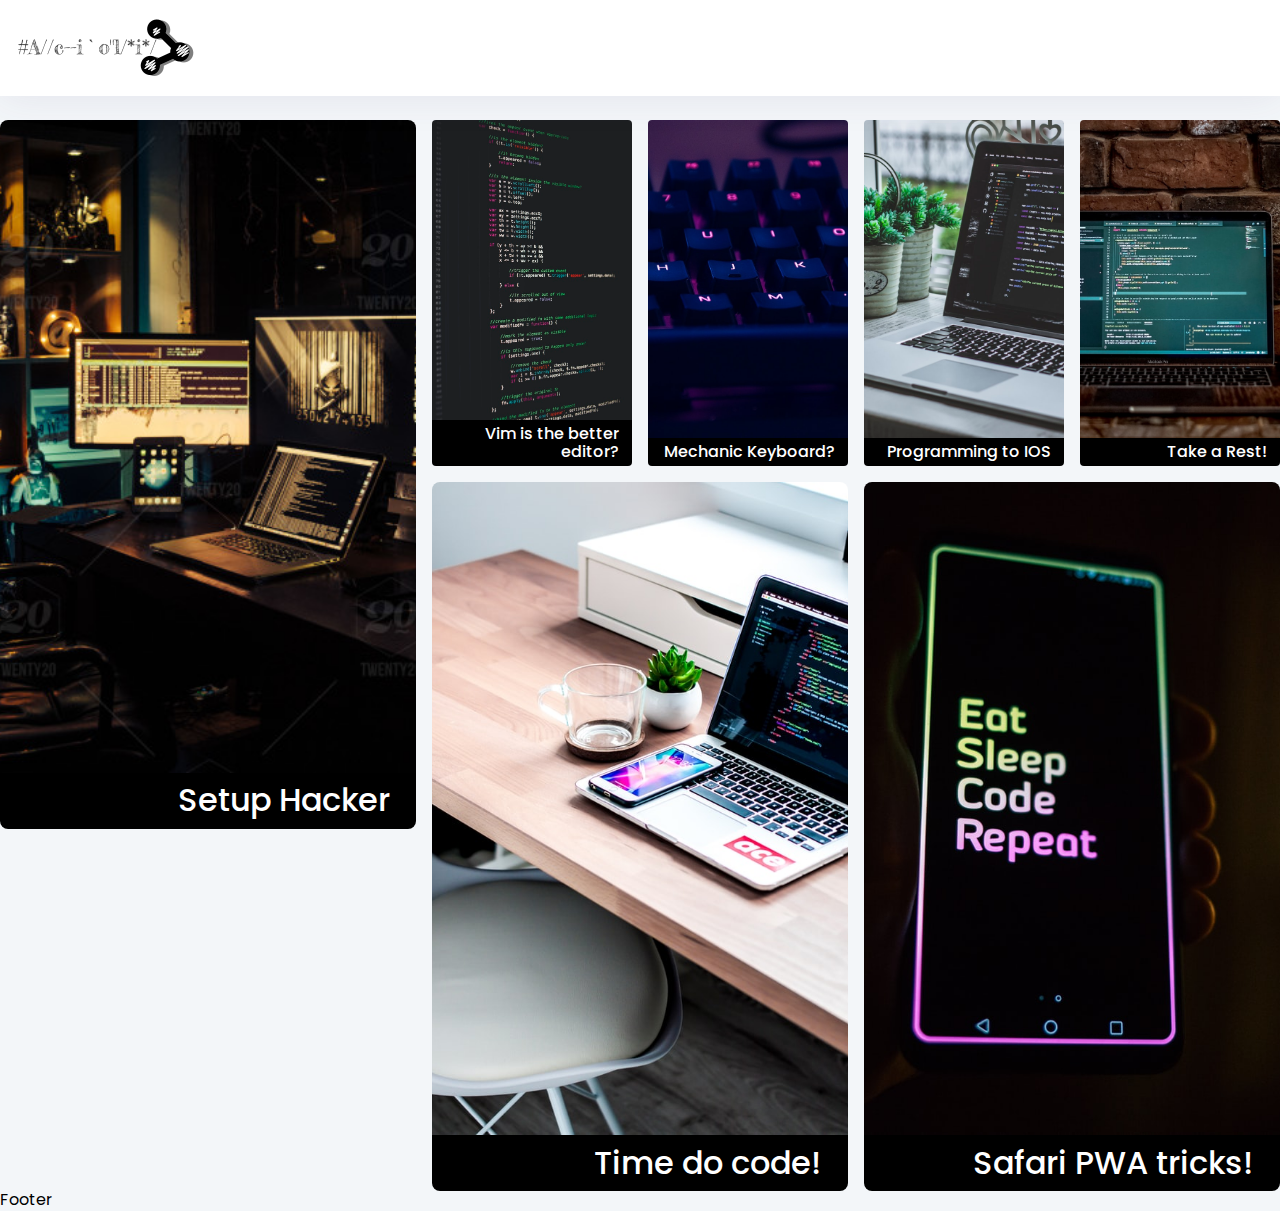
<file: index.html>
<!DOCTYPE html>
<html lang="en">
  <head>
    <meta charset="utf-8">
    <meta name="viewport" content="width=device-width, initial-scale=1.0">
    <title>Claudio Acioli</title>
    <link rel="stylesheet" href="./assets/css/cssura/main.css">
    <link rel="stylesheet" href="./assets/css/blog.css">
  </head>
  <body>
    <header class="header appbar appbar--fixed">
      <div class="container toolbar">
        <img src="./assets/images/logo.png" alt="Acioli's blog">
      </div>
    </header>

    <main class="main">
      
      <a href="./post.html?p=7" class="card last-post">
        <figure>
          <img src="./assets/images/setup.jpg" alt="Setup hacker">
          <figcaption>Setup Hacker</figcaption>
        </figure>
      </a>

      <a href="./post.html?p=1" class="card">
        <figure>
          <img src="./assets/images/code.jpeg" alt="Vim is the better editor?">
          <figcaption>Vim is the better editor?</figcaption>
        </figure>
      </a>

      <a href="./post.html?p=2" class="card">
        <figure>
          <img src="./assets/images/key.jpeg" alt="Mechanic Keyboard?">
          <figcaption>Mechanic Keyboard?</figcaption>
        </figure>
      </a>

      <a href="./post.html?p=3" class="card">
        <figure>
          <img src="./assets/images/mac.jpeg" alt="Programming to IOS">
          <figcaption>Programming to IOS</figcaption>
        </figure>
      </a>
      
      <a href="./post.html?p=5" class="card last-post">
        <figure>
          <img src="./assets/images/table.jpeg" alt="Time to code!">
          <figcaption>Time do code!</figcaption>
        </figure>
      </a>

      <a href="./post.html?p=6" class="card last-post">
        <figure>
          <img src="./assets/images/iphone.jpeg" alt="Safari PWA tricks">
          <figcaption>Safari PWA tricks!</figcaption>
        </figure>
      </a>

      <a href="./post.html?p=4" class="card">
        <figure>
          <img src="./assets/images/space.jpeg" alt="Take to Rest!">
          <figcaption>Take a Rest!</figcaption>
        </figure> 
      </a>
    </main>

    <footer class="footer">
      <div class="container">
        Footer
      </div>
    </footer>
  </body>
</html>
</file>
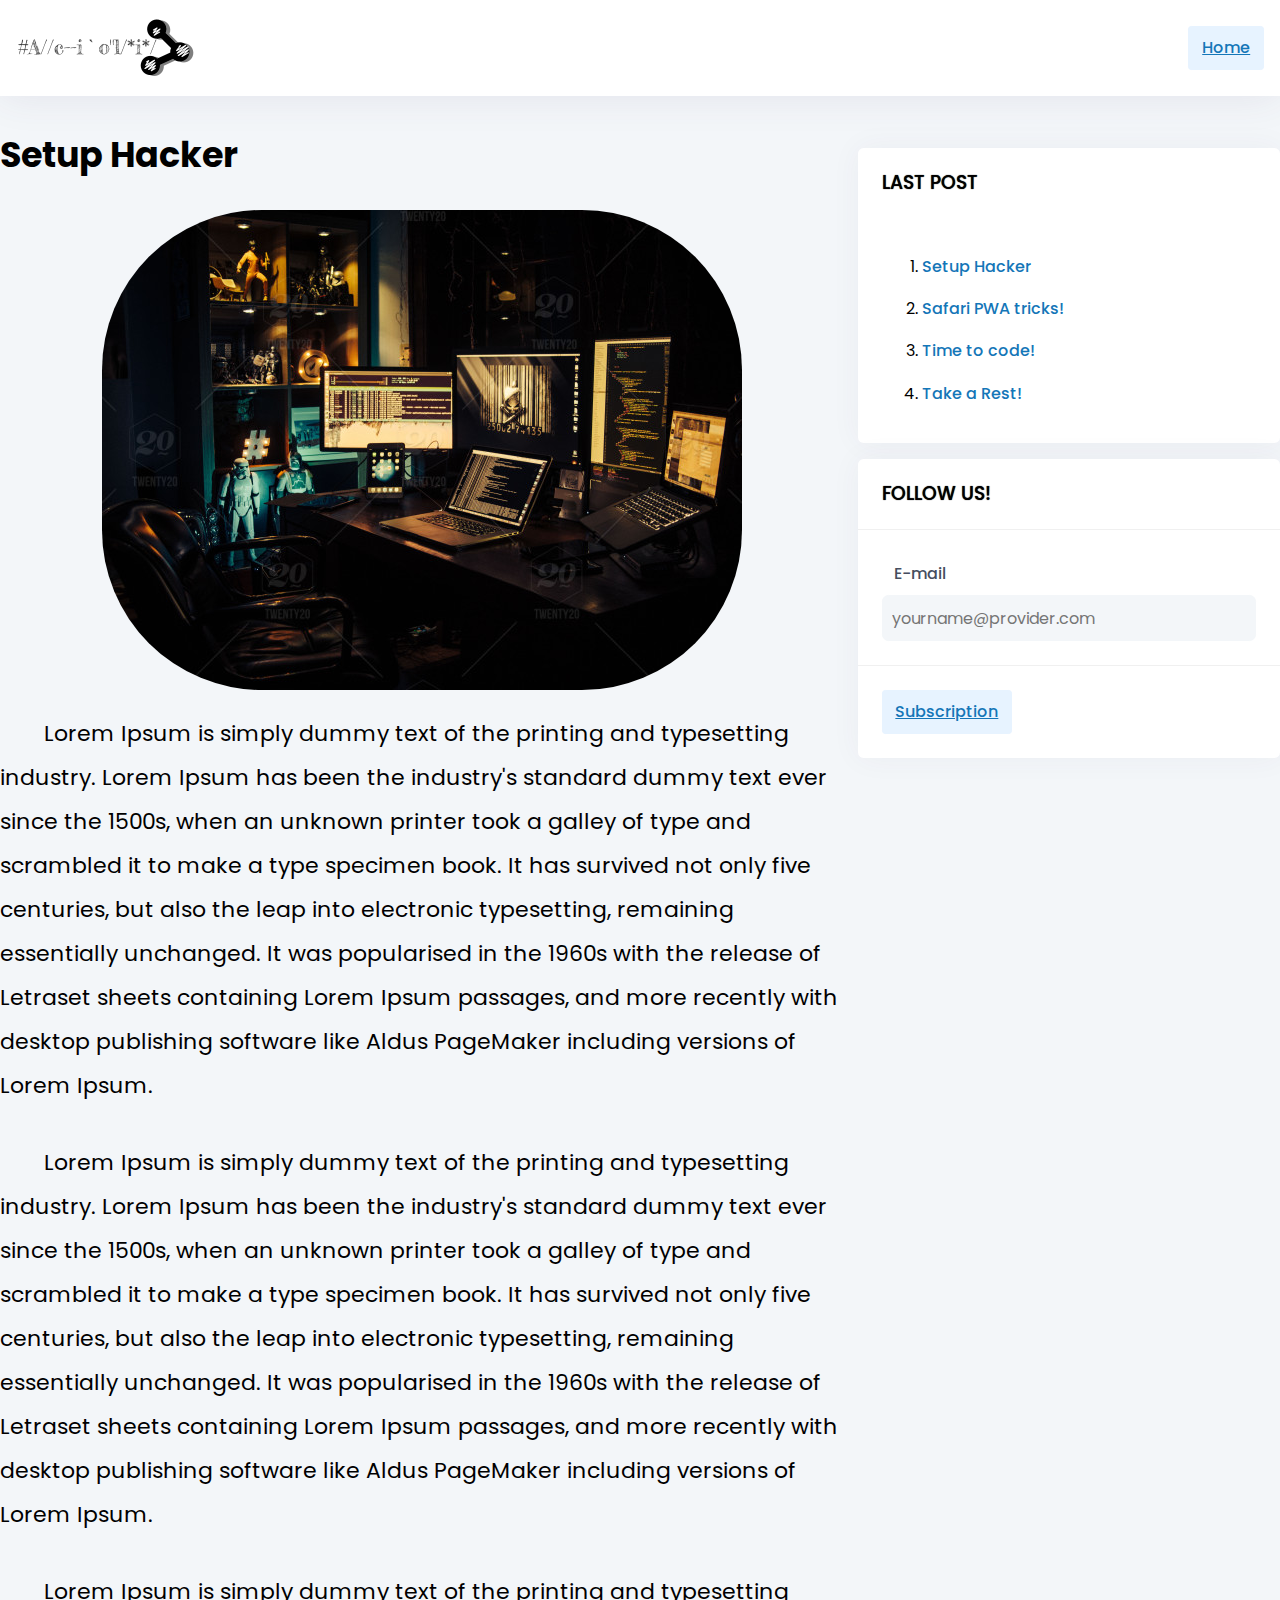
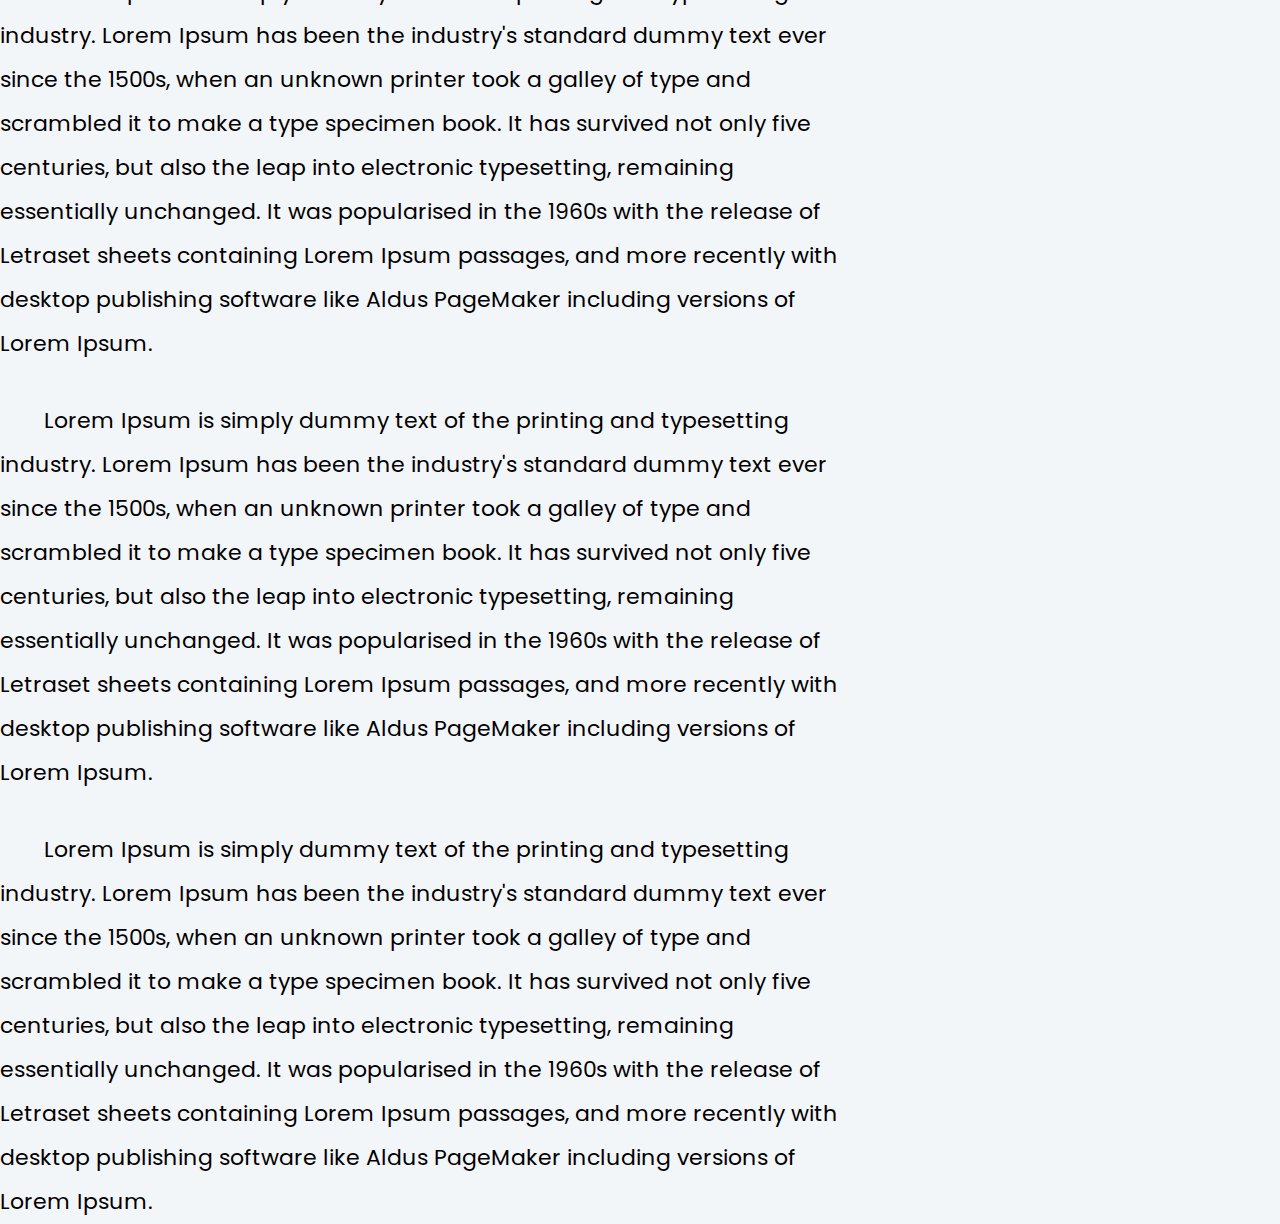
<file: post.html>
<!DOCTYPE html>
<html lang="en">
  <head>
    <meta charset="utf-8">
    <meta name="viewport" content="width=device-width, initial-scale=1.0">
    <title>Claudio Acioli</title>
    <link rel="stylesheet" href="./assets/css/cssura/main.css">
    <link rel="stylesheet" href="./assets/css/blog.css">
  </head>
  <body>
    <header class="header appbar appbar--fixed">
      <div class="container toolbar">
        <img src="./assets/images/logo.png" alt="Acioli's blog">
        <a class="button button--primary" href="index.html">Home</a>
      </div>
    </header>
    
    <main class="post-main">
      <article class="post-main__article">
        <h1>Setup Hacker</h1>
        <img 
          class="post-image" 
          src="./assets/images/setup.jpg"
        >
        <p class="mt--1">
          Lorem Ipsum is simply dummy text of the printing and typesetting industry. 
          Lorem Ipsum has been the industry's standard dummy text ever since the 1500s, 
          when an unknown printer took a galley of type and scrambled it to make a type specimen book. 
          It has survived not only five centuries, but also the leap into electronic typesetting, remaining essentially unchanged. 
          It was popularised in the 1960s with the release of Letraset sheets containing Lorem Ipsum passages, 
          and more recently with desktop publishing software like Aldus PageMaker including versions of Lorem Ipsum.
        </p>
        <p>
          Lorem Ipsum is simply dummy text of the printing and typesetting industry. 
          Lorem Ipsum has been the industry's standard dummy text ever since the 1500s, 
          when an unknown printer took a galley of type and scrambled it to make a type specimen book. 
          It has survived not only five centuries, but also the leap into electronic typesetting, remaining essentially unchanged. 
          It was popularised in the 1960s with the release of Letraset sheets containing Lorem Ipsum passages, 
          and more recently with desktop publishing software like Aldus PageMaker including versions of Lorem Ipsum.
        </p>
        <p>
          Lorem Ipsum is simply dummy text of the printing and typesetting industry. 
          Lorem Ipsum has been the industry's standard dummy text ever since the 1500s, 
          when an unknown printer took a galley of type and scrambled it to make a type specimen book. 
          It has survived not only five centuries, but also the leap into electronic typesetting, remaining essentially unchanged. 
          It was popularised in the 1960s with the release of Letraset sheets containing Lorem Ipsum passages, 
          and more recently with desktop publishing software like Aldus PageMaker including versions of Lorem Ipsum.
        </p>
        <p>
          Lorem Ipsum is simply dummy text of the printing and typesetting industry. 
          Lorem Ipsum has been the industry's standard dummy text ever since the 1500s, 
          when an unknown printer took a galley of type and scrambled it to make a type specimen book. 
          It has survived not only five centuries, but also the leap into electronic typesetting, remaining essentially unchanged. 
          It was popularised in the 1960s with the release of Letraset sheets containing Lorem Ipsum passages, 
          and more recently with desktop publishing software like Aldus PageMaker including versions of Lorem Ipsum.
        </p>
        <p>
          Lorem Ipsum is simply dummy text of the printing and typesetting industry. 
          Lorem Ipsum has been the industry's standard dummy text ever since the 1500s, 
          when an unknown printer took a galley of type and scrambled it to make a type specimen book. 
          It has survived not only five centuries, but also the leap into electronic typesetting, remaining essentially unchanged. 
          It was popularised in the 1960s with the release of Letraset sheets containing Lorem Ipsum passages, 
          and more recently with desktop publishing software like Aldus PageMaker including versions of Lorem Ipsum.
        </p>
      </article>
      <aside class="post-main__side">
        <div class="mt--3 box" >
          <div class="box__header" style="border-width:0;">
            <h3>Last Post</h3>
          </div>
          <div class="box__body">
            <ol class="mt-0">
              <li><a href="?p=7">Setup Hacker</a></li>
              <li><a href="?p=6">Safari PWA tricks!</a></li>
              <li><a href="?p=5">Time to code!</a></li>
              <li><a href="?p=4">Take a Rest!</a></li>
            </ol>
          </div>
        </div>
        <div class="box mt--1" style="position:sticky;">
          <div class="box__header">
            <h3>Follow us!</h3>
          </div>
          <div class="box__body">
            <form>
              <div>
                <label class="label mt-0">E-mail</label>
                <input type="email" placeholder="yourname@provider.com" class="textfield">
              </div>
            </form>
          </div>
          <div class="box__footer">
            <a href="#" class="button button--primary">Subscription</a>
          </div>
        </div>
      </aside>
    </main>

    <footer class="footer">
      <div class="container">
        
      </div>
    </footer>
    <script>
      (function() {
        
        const url = new URL(location.href);
        const titleElement = document.querySelector("h1");
        const imageElement = document.querySelector(".post-image");

        getPost = function(id) {
          switch(id) {
            case "1":
              return {"title":"Vim is the better editor?", "img":"code.jpeg"};
            case "2":
              return {"title":"Mechanic Keyboard?", "img":"key.jpeg"};
            case "3":
              return {"title":"Programming to IOS", "img":"mac.jpeg"};
            case "5":
              return {"title":"Time to code", "img":"table.jpeg"};
            case "6":
              return {"title":"Safari PWA tricks!", "img":"iphone.jpeg"};
            case "7":
              return {"title":"Setup Hacker", "img":"setup.jpg"};
            case "4":
              return {"title":"Take a Rest!", "img":"space.jpeg"};
          }
        };

        document.addEventListener("DOMContentLoaded", function() {
          
          const post = getPost(url.searchParams.get("p"));
          titleElement.textContent = post.title;
          imageElement.src = "./assets/images/" + post.img;
        });

      })();
    </script>
  </body>
</html>
</file>
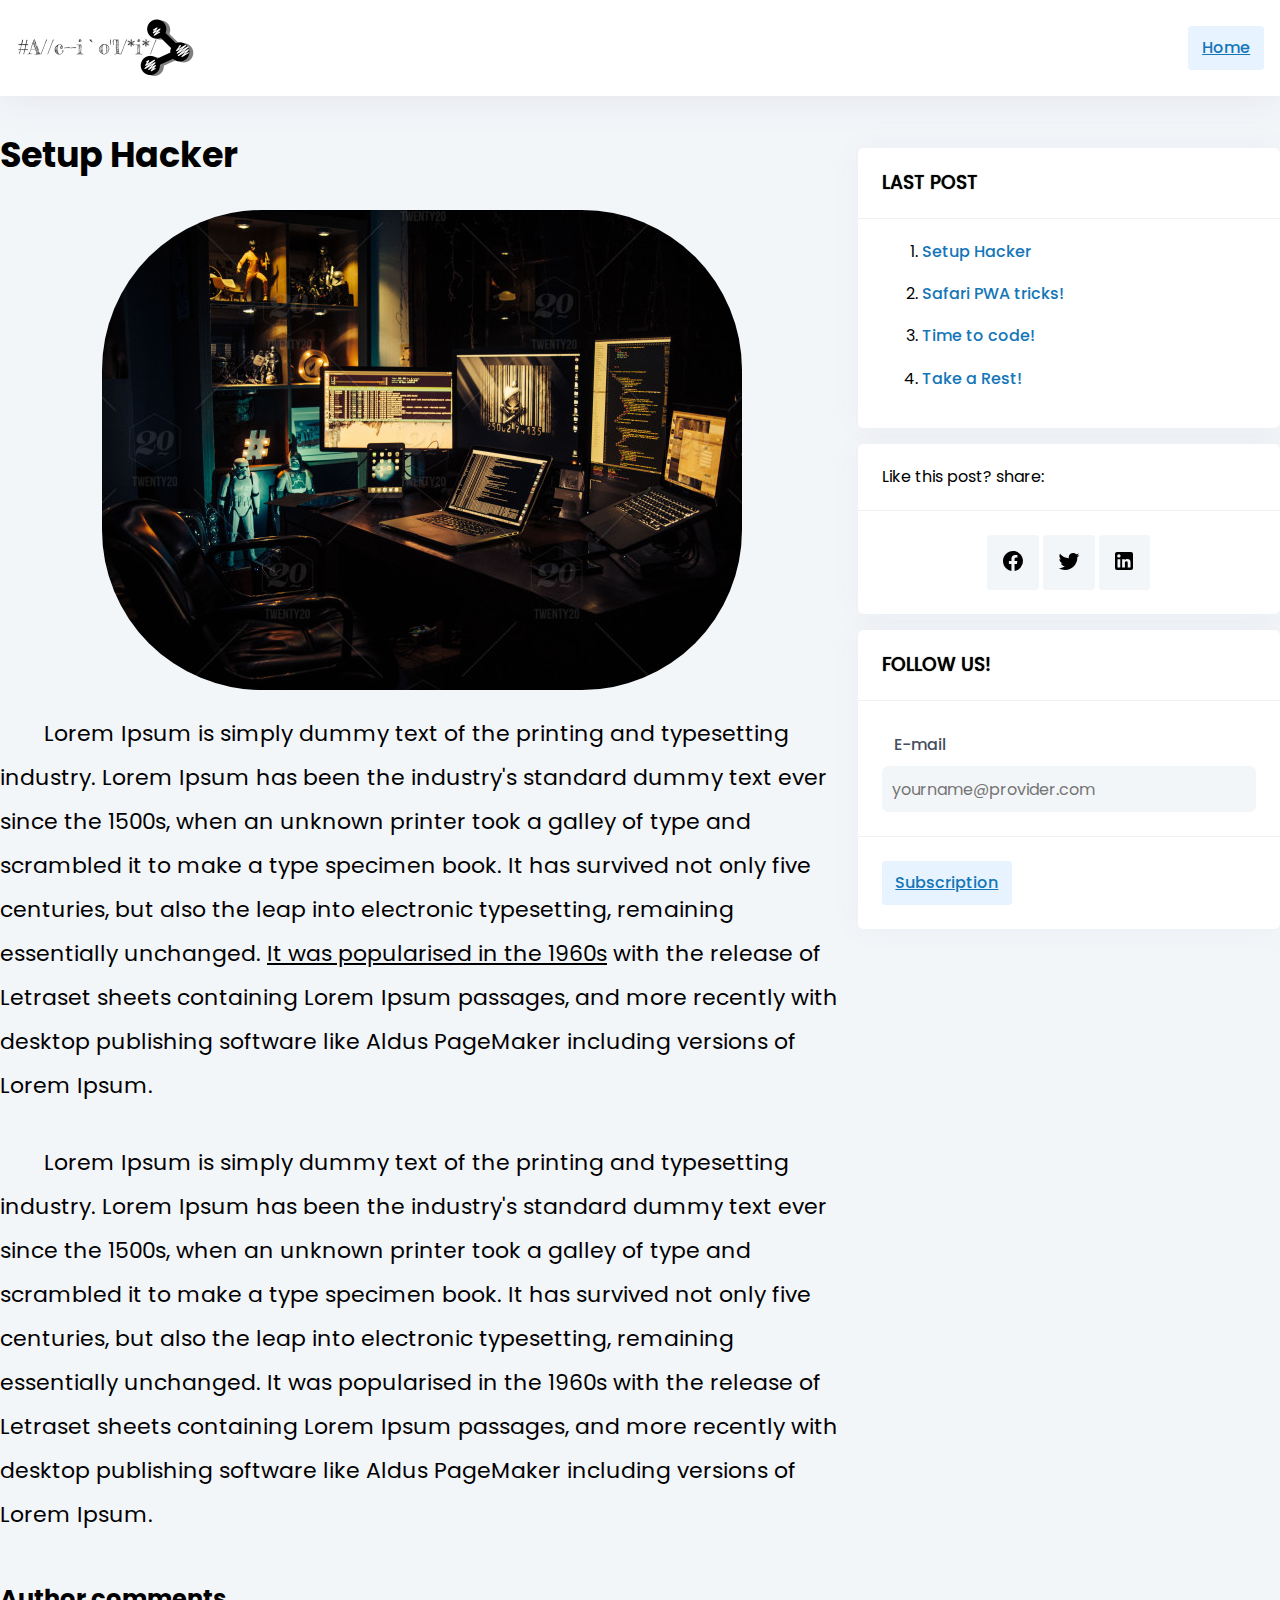
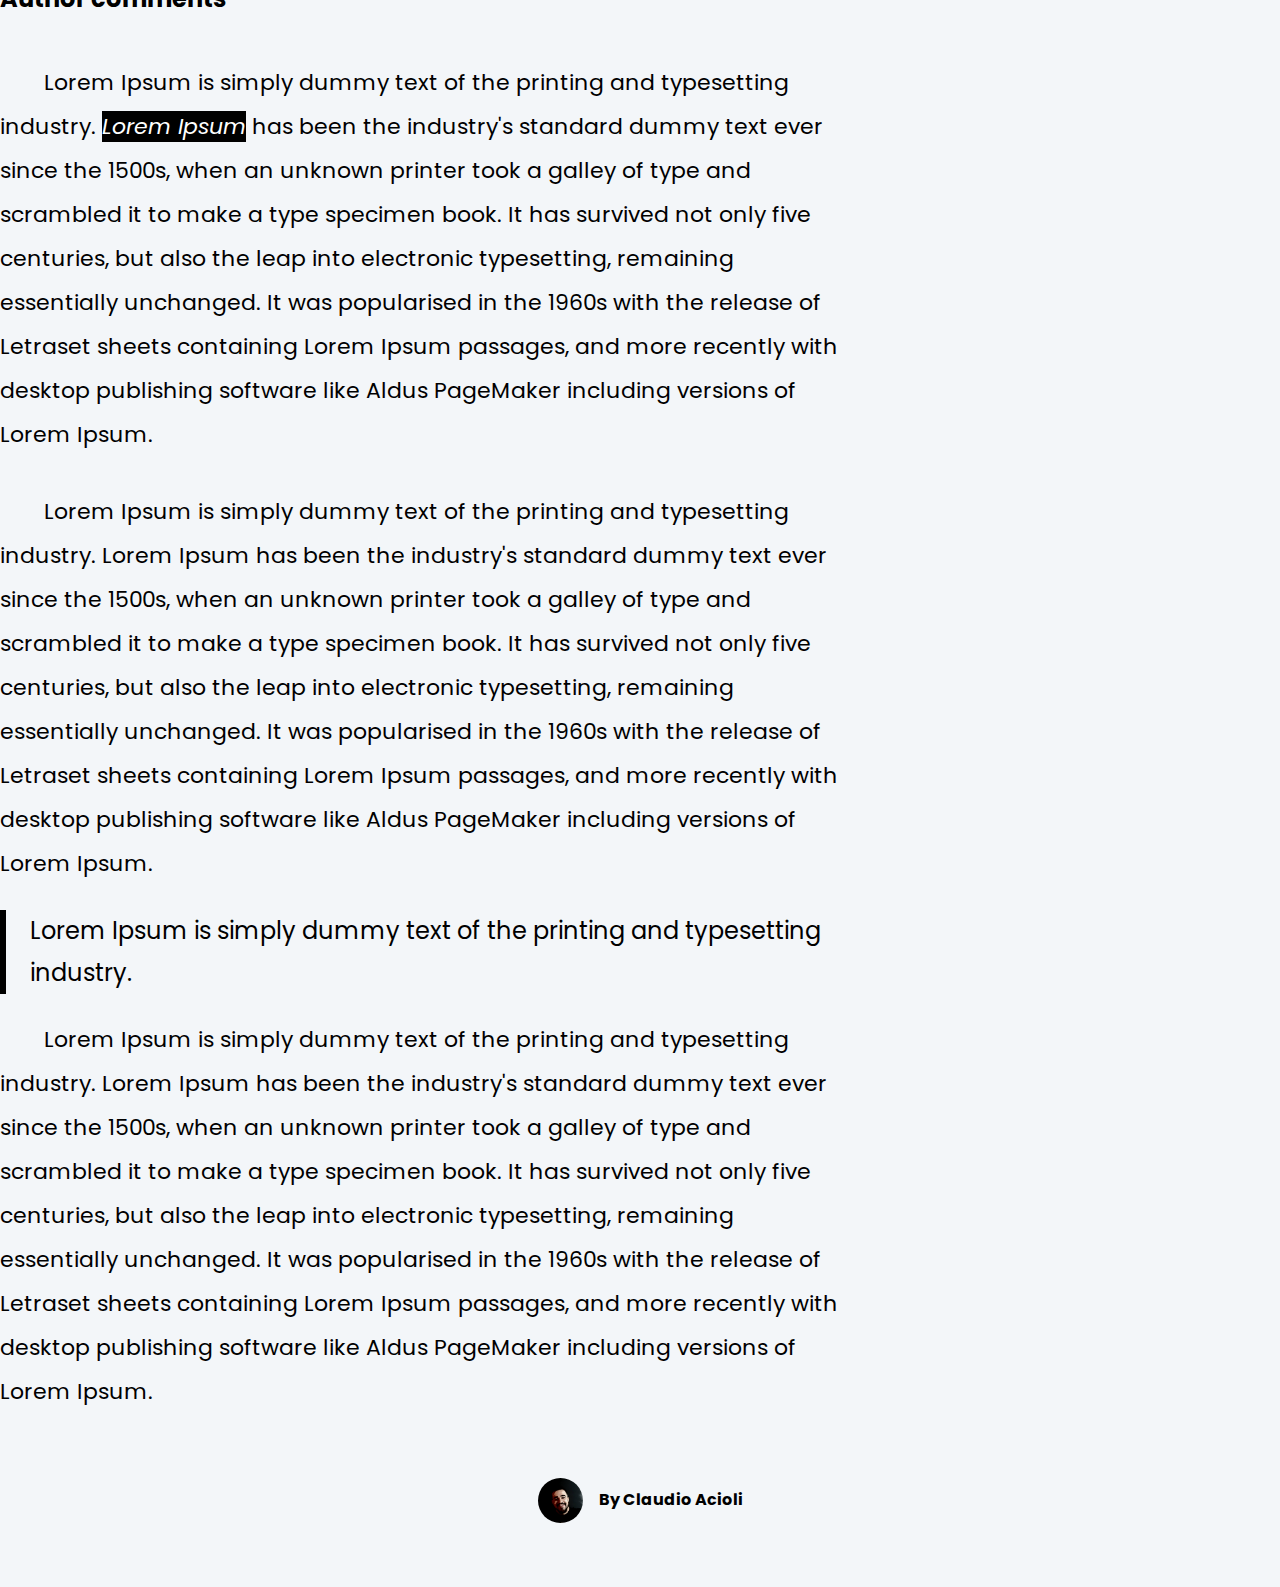
<file: posts/post.html>
<!DOCTYPE html>
<html lang="en">
  <head>
    <meta charset="utf-8">
    <meta name="viewport" content="width=device-width, initial-scale=1.0">
    <title>Claudio Acioli</title>
    <link rel="stylesheet" href="../assets/css/cssura/main.css">
    <link rel="stylesheet" href="../assets/css/blog.css">
  </head>
  <body>
    <header class="header appbar appbar--fixed">
      <div class="container toolbar">
        <img src="../assets/images/logo.png" alt="Acioli's blog">
        <a class="button button--primary" href="../index.html">Home</a>
      </div>
    </header>
    
    <main class="post-main">
      <article class="post-main__article">
        <h1>Setup Hacker</h1>
        <img class="post-image" src="../assets/images/setup.jpg">
        <p class="mt--1">
          Lorem Ipsum is simply dummy text of the printing and typesetting industry. 
          Lorem Ipsum has been the industry's standard dummy text ever since the 1500s, 
          when an unknown printer took a galley of type and scrambled it to make a type specimen book. 
          It has survived not only five centuries, but also the leap into electronic typesetting, remaining essentially unchanged. 
          <u>It was popularised in the 1960s</u> with the release of Letraset sheets containing Lorem Ipsum passages, 
          and more recently with desktop publishing software like Aldus PageMaker including versions of Lorem Ipsum.
        </p>
        <p>
          Lorem Ipsum is simply dummy text of the printing and typesetting industry. 
          Lorem Ipsum has been the industry's standard dummy text ever since the 1500s, 
          when an unknown printer took a galley of type and scrambled it to make a type specimen book. 
          It has survived not only five centuries, but also the leap into electronic typesetting, remaining essentially unchanged. 
          It was popularised in the 1960s with the release of Letraset sheets containing Lorem Ipsum passages, 
          and more recently with desktop publishing software like Aldus PageMaker including versions of Lorem Ipsum.
        </p>
        <h2 class="mt--1 mb--1">Author comments</h2>
        <p>
          Lorem Ipsum is simply dummy text of the printing and typesetting industry. 
          <i class="emphasis">Lorem Ipsum</i> has been the industry's standard dummy text ever since the 1500s, 
          when an unknown printer took a galley of type and scrambled it to make a type specimen book. 
          It has survived not only five centuries, but also the leap into electronic typesetting, remaining essentially unchanged. 
          It was popularised in the 1960s with the release of Letraset sheets containing Lorem Ipsum passages, 
          and more recently with desktop publishing software like Aldus PageMaker including versions of Lorem Ipsum.
        </p>
        <p>
          Lorem Ipsum is simply dummy text of the printing and typesetting industry. 
          Lorem Ipsum has been the industry's standard dummy text ever since the 1500s, 
          when an unknown printer took a galley of type and scrambled it to make a type specimen book. 
          It has survived not only five centuries, but also the leap into electronic typesetting, remaining essentially unchanged. 
          It was popularised in the 1960s with the release of Letraset sheets containing Lorem Ipsum passages, 
          and more recently with desktop publishing software like Aldus PageMaker including versions of Lorem Ipsum.
        </p>
        <blockquote class="blockquote">
          Lorem Ipsum is simply dummy text of the printing and typesetting industry.
        </blockquote>
        <p>
          Lorem Ipsum is simply dummy text of the printing and typesetting industry. 
          Lorem Ipsum has been the industry's standard dummy text ever since the 1500s, 
          when an unknown printer took a galley of type and scrambled it to make a type specimen book. 
          It has survived not only five centuries, but also the leap into electronic typesetting, remaining essentially unchanged. 
          It was popularised in the 1960s with the release of Letraset sheets containing Lorem Ipsum passages, 
          and more recently with desktop publishing software like Aldus PageMaker including versions of Lorem Ipsum.
        </p>
      </article>
      <aside class="post-main__side">
        <div class="mt--3 box" >
          <div class="box__header">
            <h3>Last Post</h3>
          </div>
          <div class="box__body">
            <ol class="mt--0">
              <li><a href="?p=7">Setup Hacker</a></li>
              <li><a href="?p=6">Safari PWA tricks!</a></li>
              <li><a href="?p=5">Time to code!</a></li>
              <li><a href="?p=4">Take a Rest!</a></li>
            </ol>
          </div>
        </div>

        <div class="box mt--1 b--0">
          <div class="box__header">
            Like this post? share:
          </div>
          <div class="box__body">
              <div class="text--center">
                <a class="button button--light" rel="noopener" target="_blank" title="Share this post on facebook" href="https://www.facebook.com.br/share.php?u="><img src="../assets/svgs/facebook.svg" alt="facebook"></a>
                <a class="button button--light" rel="noopener" target="_blank" title="Share this post on twitter" href="https://www.twitter.com/share?url="><img src="../assets/svgs/twitter.svg" alt="twitter"></a>
                <a class="button button--light" rel="noopener" target="_blank" title="Share this post on linkedin" href="https://www.linkedin.com/sharing/share-offsite/?url="><img src="../assets/svgs/linkedin.svg" alt="linkedin"></a>
              </div>
            </div>
          </div>
        </div>

        <div class="box mt--1 b--0">
          <div class="box__header">
            <h3>Follow us!</h3>
          </div>
          <div class="box__body">
            <form>
              <div>
                <label class="label mt--0">E-mail</label>
                <input type="email" placeholder="yourname@provider.com" class="textfield">
              </div>
            </form>
          </div>
          <div class="box__footer">
            <a href="#" class="button button--primary">Subscription</a>
          </div>
        </div>
      </aside>
    </main>

    <footer class="footer">
      <div class="container p--4 text--center">
        <img src="../assets/images/author.jpg" class="author mr--1"><strong>By Claudio Acioli</strong>
      </div>
    </footer>
    <script>
      (function() {
        
        const url = new URL(location.href);
        const titleElement = document.querySelector("h1");
        const imageElement = document.querySelector(".post-image");

        getPost = function(id) {
          switch(id) {
            case "1":
              return {"title":"Vim is the better editor?", "img":"code.jpeg"};
            case "2":
              return {"title":"Mechanic Keyboard?", "img":"key.jpeg"};
            case "3":
              return {"title":"Programming to IOS", "img":"mac.jpeg"};
            case "5":
              return {"title":"Time to code", "img":"table.jpeg"};
            case "6":
              return {"title":"Safari PWA tricks!", "img":"iphone.jpeg"};
            case "7":
              return {"title":"Setup Hacker", "img":"setup.jpg"};
            case "4":
              return {"title":"Take a Rest!", "img":"space.jpeg"};
          }
        };

        document.addEventListener("DOMContentLoaded", function() {
          const post = getPost(url.searchParams.get("p"));
          titleElement.textContent = post.title;
          imageElement.src = "../assets/images/" + post.img;
        });

      })();
    </script>
  </body>
</html>
</file>
<file: assets/css/cssura/main.css>
@import url('https://fonts.googleapis.com/css2?family=Poppins:ital,wght@0,100;0,200;0,300;0,400;0,500;0,600;0,700;0,800;0,900;1,100;1,200;1,300;1,400;1,500;1,600;1,700;1,800;1,900&display=swap');
@import "./normalize.css";
@import "./root.css";
@import "./colors.css";
@import "./base.css";
@import "./link.css";
@import "./margin.css";
@import "./padding.css";
@import "./log.css";
@import "./box.css";
@import "./button.css";
@import "./label.css";
@import "./textfield.css";
@import "./table.css";
@import "./appbar.css";
@import "./navbar.css";
</file>
<file: assets/css/blog.css>
.wrapper{
  display: grid;
  grid-template-columns: 1fr;
  grid-template-rows: repeat(3, auto);
  grid-template-areas:
    "header"
    "main"
    "footer";
  grid-gap: 1.5em;
}

.header {
  margin-top: 0;
  grid-area: header;
}

.main {
  margin: 120px auto 0 auto; 
  max-width: 1280px;
  grid-area: main; 
  display: grid;
  grid-template-columns: repeat(auto-fill, minmax(200px, 1fr));
  grid-auto-rows: 1fr;
  grid-gap: 1em;
  grid-auto-flow: dense;
  padding: 0 1em 1em;
}

@media(min-width: 50em) {
  .main {
    padding: 0;
  }
}

.card > figure {
  display: flex;
  flex-direction: column;
  margin: 0;
  height: 100%;
}

.card:hover {
  text-decoration: none;
}

.card > figure > img {
  flex: 1;
  object-fit: cover;
  width: 100%;
  border-top-left-radius: .25em;
  border-top-right-radius: .25em;
}

.card > figure > figcaption {
  margin: 0;
  padding: 0.3em 0.8em;
  background-color: rgba(0,0,0,1);
  color: #fff;
  text-align: right;
  border-bottom-left-radius: .25em;
  border-bottom-right-radius: .25em;
}

.card.last-post {
  grid-row: span 2;
  grid-column: span 2;
  font-size: 2em;
}

.footer {
  margin-top: 0;
  grid-area: footer;
}

.post-main {
  margin: 100px auto 0 auto; 
  max-width: 100vw;
  grid-area: main;
  display: grid;
  grid-template-columns: 1fr;
  grid-template-rows: auto;
  grid-template-areas:
    "article"
    "side"
  ;
  padding: 0 1em 1em;
}

@media(min-width: 50em) {
  .post-main {
    max-width: 1280px;
    grid-template-columns: 2fr 1fr;
    grid-template-areas:
      "article side"
    ;
    grid-gap: 0.795em;
    padding: 0;
  }
}

.post-main__article {
  margin-top: 0;
  grid-area: article;
}   

.post-main__side {
  margin-top: 0;
  grid-area: side;
}

.post-image {
  display: block;
  margin:0 auto;
  border-radius: 10em;
}

.toolbar {
  display: flex;
  flex-direction: row;
  flex-wraper: no-wrap;
  justify-content: space-between;
  align-items: center;
}

.author {
  display: inline-block; 
  vertical-align: middle; 
  width: 45px; 
  height: 45px; 
  border-radius: 50%; 
  object-fit: cover;
}

.blockquote {
  margin: 1em 0;
  font-size: 1.5em;
  line-height: 1.75em;
  border-left: .275em solid black;
  padding-left: 1em;
}

.emphasis {
  background-color: black;
  color: white;
  font-style: oblique;
}
</file>
